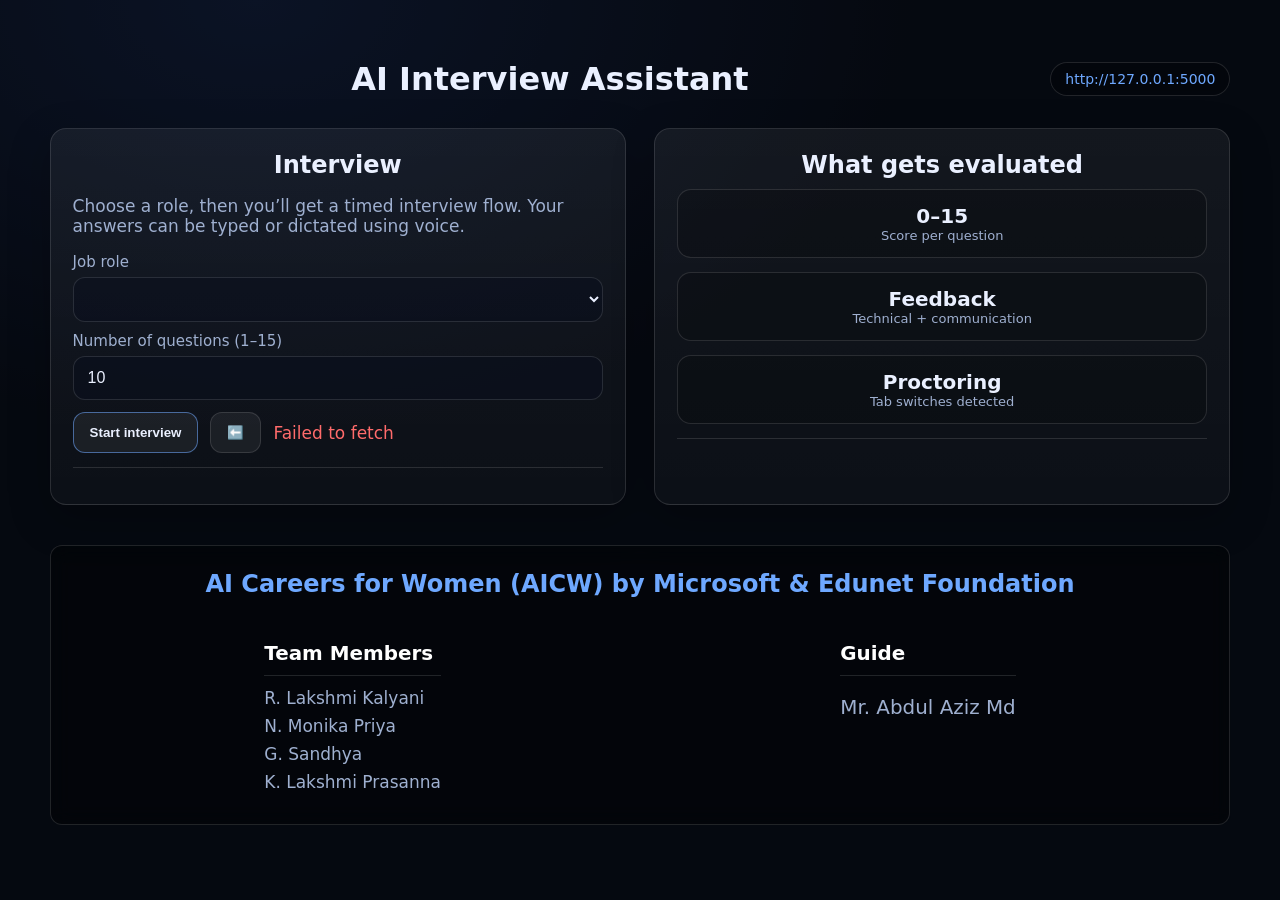
<file: frontend/index.html>
<!doctype html>
<html lang="en">
  <head>
    <meta charset="utf-8" />
    <meta name="viewport" content="width=device-width, initial-scale=1" />
    <title>AI Interview Assistant</title>
    <link rel="stylesheet" href="./css/style.css" />

    <video autoplay muted loop id="bgVideo">
  <source src="./assets/bgvideo.mp4" type="video/mp4">
</video>

  </head>
  <body>
   <div class="container">
      <div class="nav">
        <div class="brand">
       <h1>AI Interview Assistant</h1>
        </div>
        <div class="pill"><span class="mono" id="backendUrlLabel"></span></div>
      </div>

      <div class="grid">
        <div class="card">
          <h2><center>Interview</center></h2>
          <p class="muted">
            Choose a role, then you’ll get a timed interview flow. Your answers can be typed or dictated using voice.
          </p>

          <label for="roleSelect">Job role</label>
          <select id="roleSelect"></select>

          <label for="resumeFile" id="resumeLabel" style="display:none;">Resume (PDF/DOCX)</label>
          <input type="file" id="resumeFile" style="display:none;" accept=".pdf,.doc,.docx,.txt" />

          <label for="questionCount">Number of questions (1–15)</label>
          <input id="questionCount" type="number" min="5" max="15" value="10" />

          <div class="row" style="margin-top: 12px">
            <button class="btn primary" id="startBtn">Start interview</button>
            <button class="btn" id="healthBtn">⬅️</button>
            <span class="muted small" id="status"></span>
          </div>

          <div class="divider"></div>
        </div>

        <div class="card">
          <h2><center>What gets evaluated</center></h2>
          <div class="kpi">
            <div class="box">
              <div class="value">0–15</div>
              <div class="label">Score per question</div>
            </div>
            <div class="box">
              <div class="value">Feedback</div>
              <div class="label">Technical + communication</div>
            </div>
            <div class="box">
              <div class="value">Proctoring</div>
              <div class="label">Tab switches detected</div>
            </div>
          </div>
          <div class="divider"></div>
        </div>
      </div>
      <!-- ===== AICW ROW (separate) ===== -->
      <footer class="footer">
        <div class="footer-header">
          AI Careers for Women (AICW) by Microsoft & Edunet Foundation
        </div>
        <div class="footer-content">
          <!-- LEFT : Team -->
          <div class="footer-team">
            <h3>Team Members</h3>
            <ul>
              <li>R. Lakshmi Kalyani</li>
              <li>N. Monika Priya</li>
              <li>G. Sandhya</li>
              <li>K. Lakshmi Prasanna</li>
            </ul>
          </div>
          
          <!-- RIGHT : Guide -->
          <div class="footer-guide">
            <h3>Guide</h3>
            <h3>Mr. Abdul Aziz Md</h3>
          </div>
        </div>
      </footer>


    <script src="./js/main.js"></script>
  </body>
</html>
</file>
<file: frontend/css/style.css>
:root{
  --bg:#0b1220;
  --card:#121c31;
  --muted:#9fb0d0;
  --text:#eaf0ff;
  --accent:#6ea8ff;
  --danger:#ff6b6b;
  --ok:#22c55e;
  --border:rgba(255,255,255,.12);
}

*{box-sizing:border-box}
html,body{height:100%}

body{
  margin:0;
  font-family: ui-sans-serif, system-ui, -apple-system, "Segoe UI", Roboto, Arial;
  font-size:17px;
  background: radial-gradient(1200px 800px at 20% 0%, #16264a 0%, var(--bg) 55%) fixed;
  color:var(--text);
}

/* CONTAINER */
.container{
  width:min(96vw, 1600px);
  margin:0 auto;
  padding:60px 24px 34px; /* 🔥 top spacing fix */
}

/* NAVBAR */
.nav{
  display:flex;
  align-items:center;
  justify-content:space-between;
  margin-bottom:30px;
}

/* CENTER TITLE */
.brand{
  text-align:center;
  flex:1;
}

.brand h1{
  font-size:32px;
  margin:0;
}

.brand small{
  color:var(--muted);
  font-size:14px;
}

/* RIGHT SIDE BADGES */
.status-badges{
  display:flex;
  gap:10px;
}

/* PILL */
.pill{
  font-size:14px;
  padding:8px 14px;
  border:1px solid var(--border);
  border-radius:999px;
  color:#6ea8ff;
  background: rgba(0,0,0,.25);
  backdrop-filter: blur(6px);
}

/* GRID */
.grid{
  display:grid;
  grid-template-columns:1fr 1fr;
  gap:28px;
}

@media(max-width:768px){
  .grid{
    grid-template-columns:1fr;
  }
}

/* CARD */
.card{
  background: linear-gradient(180deg, rgba(255,255,255,.06), rgba(255,255,255,.03));
  border:1px solid var(--border);
  border-radius:16px;
  padding:22px;
  box-shadow: 0 14px 40px rgba(0,0,0,.25);
}

.card h2{
  margin:0 0 10px 0;
  font-size:24px;
}

.muted{color:var(--muted)}

/* FORM */
label{
  display:block;
  font-size:15px;
  color:var(--muted);
  margin:10px 0 6px;
}

select,input,textarea{
  width:100%;
  padding:12px 14px;
  font-size:16px;
  border-radius:12px;
  border:1px solid var(--border);
  background: rgba(10,16,30,.55);
  color:var(--text);
}

textarea{
  min-height:190px;
  resize:vertical;
  line-height:1.55;
}

/* ROW */
.row{
  display:flex;
  gap:12px;
  align-items:center;
  flex-wrap:wrap;
}

/* BUTTONS */
.btn{
  border:1px solid var(--border);
  background: rgba(255,255,255,.06);
  color:var(--text);
  padding:12px 16px;
  border-radius:12px;
  cursor:pointer;
  font-weight:600;
  transition:0.2s;
}

.btn:hover{
  transform:translateY(-2px);
  background: rgba(255,255,255,.1);
}

.btn.primary{
  border-color: rgba(110,168,255,.55);
}

.btn.danger{
  border-color: rgba(255,107,107,.55);
}

/* KPI */
.kpi{
  display:grid;
  grid-template-columns:1fr;
  gap:14px;
  margin-top:10px;
}

.kpi .box{
  background: rgba(0,0,0,.18);
  border:1px solid var(--border);
  border-radius:14px;
  padding:14px;
  text-align:center;
}

.box .value{
  font-size:20px;
  font-weight:800;
}

.box .label{
  font-size:13px;
  color:var(--muted);
}

/* DIVIDER */
.divider{
  height:1px;
  background:var(--border);
  margin:14px 0;
}

/* INTERVIEW LAYOUT */
.interview-layout{
  display:grid;
  grid-template-columns:340px minmax(0, 1fr);
  gap:18px;
}

.camera-panel{
  align-self:start;
}

.main-panel{
  display:grid;
  gap:18px;
}

/* CAMERA */
.compact-card{
  padding:10px;
}

.compact-cam{
  width:100%;
  max-width:1000px;
  aspect-ratio:5/5;
  border-radius:12px;
  border:1px solid rgba(255,255,255,.12);
  background:rgba(0,0,0,.25);
}

/* RESPONSIVE */
@media(max-width:859px){
  .interview-layout{
    grid-template-columns:1fr;
  }
}

/* BG VIDEO */
#bgVideo{
  position:fixed;
  top:0;
  left:0;
  width:100%;
  height:100%;
  object-fit:cover;
  z-index:-1;
}

/* DARK OVERLAY */
body::before{
  content:"";
  position:fixed;
  inset:0;
  background: rgba(0,0,0,0.5);
  z-index:-1;
}

/* FOOTER */
.footer{
  margin-top: 40px;
  background: rgba(0,0,0,.35);
  border: 1px solid var(--border);
  border-radius: 12px;
  padding: 24px;
  backdrop-filter: blur(10px);
}

.footer-header{
  text-align: center;
  font-size: 24px;
  font-weight: 700;
  color: var(--accent);
  margin-bottom: 24px;
}

.footer-content{
  display: flex;
  justify-content: space-around;
  flex-wrap: wrap;
  gap: 20px;
}

.footer-team h3, .footer-guide h3{
  border-bottom: 1px solid var(--border);
  padding-bottom: 10px;
  margin-bottom: 12px;
  color: #fff;
}

.footer-team ul{
  list-style: none;
  padding: 0;
  margin: 0;
}

.footer-team ul li{
  color: var(--muted);
  margin-bottom: 8px;
}

.footer-guide h3:last-child{
  border-bottom: none;
  font-weight: normal;
  color: var(--muted);
}
</file>
